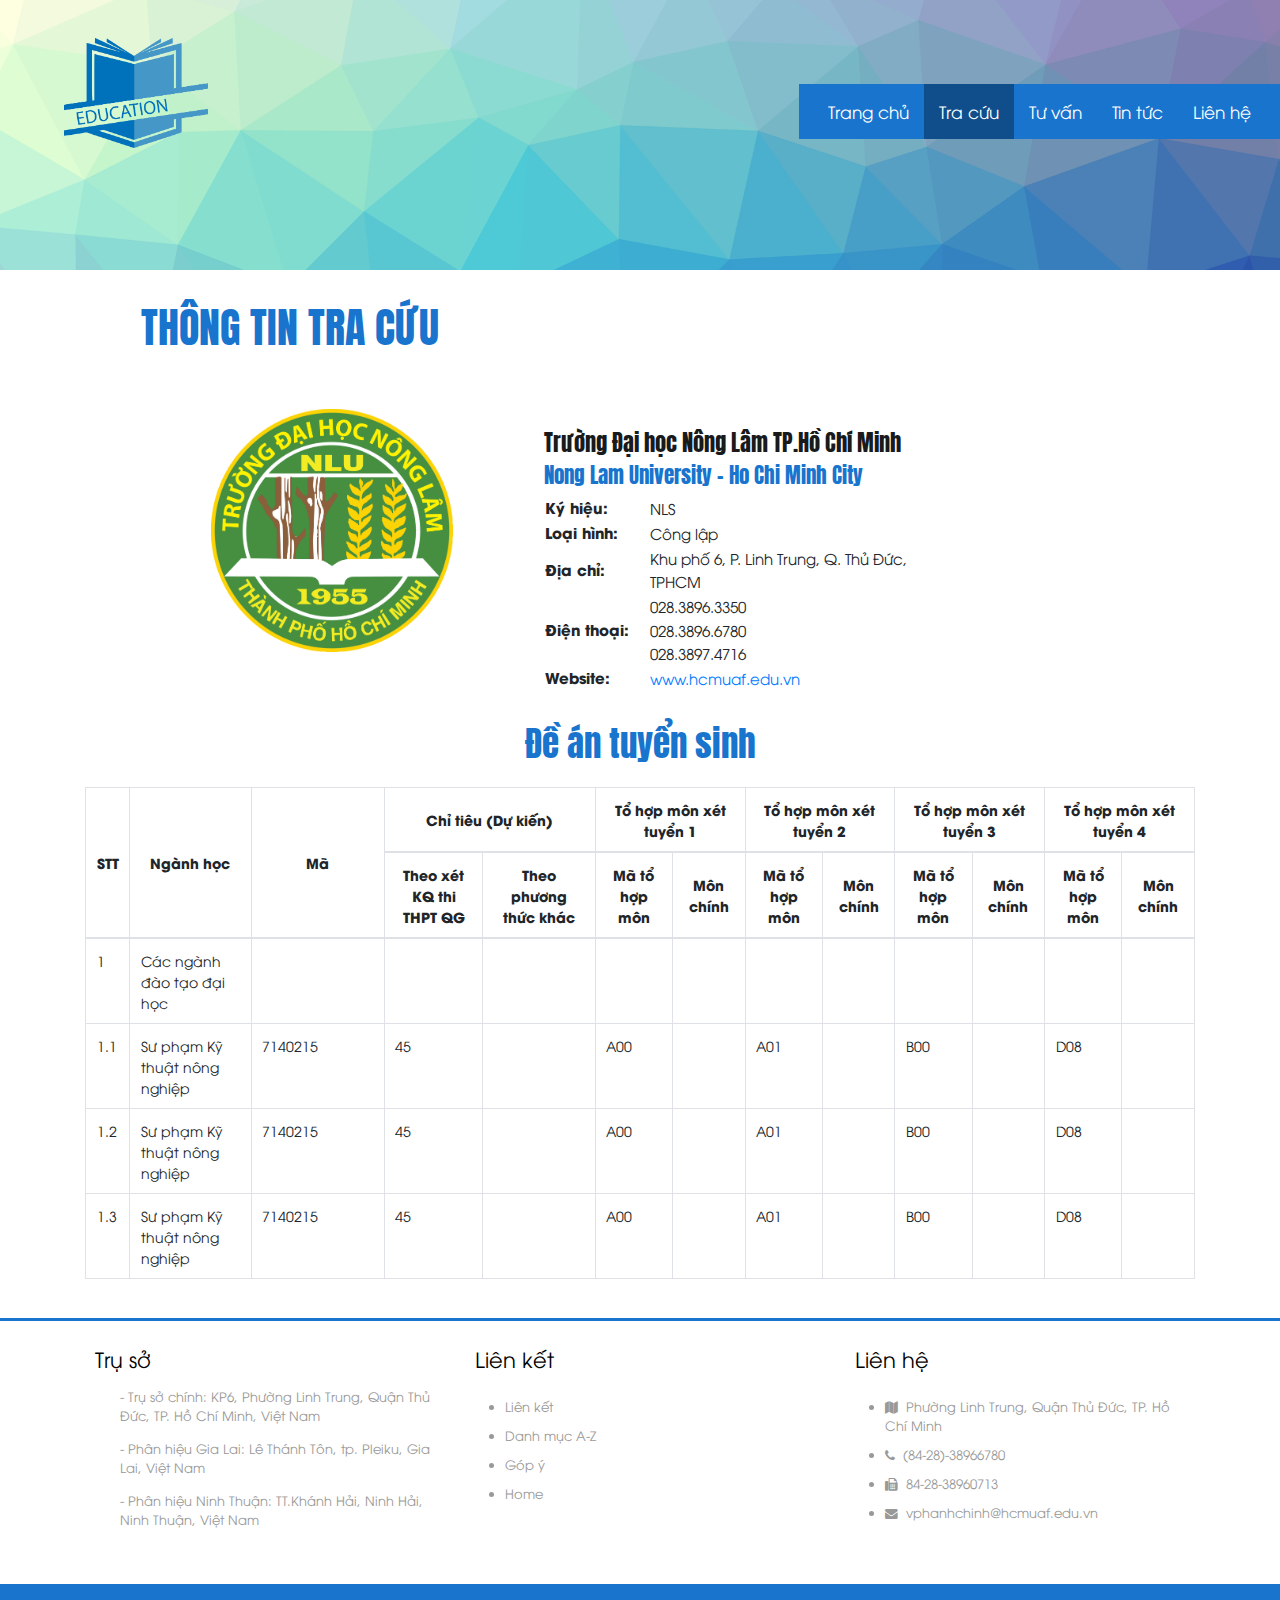
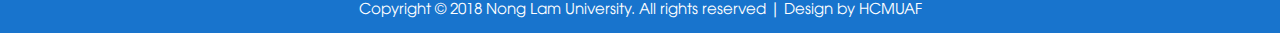
<file: chitietsearch.html>
<!DOCTYPE html PUBLIC "-//W3C//DTD HTML 4.01 Transitional//EN" "http://www.w3.org/TR/html4/loose.dtd">
<html>
<head>
<meta name="viewport" content="width=device-width, initial-scale=1">
<meta http-equiv="Content-Type" content="text/html; charset=UTF-8">
<title></title>
<link rel="stylesheet" href="./lib/css/bootstrap.min.css"
	integrity="sha384-WskhaSGFgHYWDcbwN70/dfYBj47jz9qbsMId/iRN3ewGhXQFZCSftd1LZCfmhktB"
	crossorigin="anonymous">
<link rel="stylesheet" href="./lib/css/openmodal.css">
<link rel="stylesheet" href="./lib/css/font-awesome.css">
<link rel="stylesheet" href="./lib/css/font-awesome.min.css">
<link rel="stylesheet" href="./lib/css/style.css">

<script type="text/javascript" src="./lib/jq/jquery-3.2.0.min.js"></script>
<script type="text/javascript" src="./lib/js/bootstrap.min.js"></script>
</head>

<body>
	<!-- banner -->
	<div class="header banner">
		<div class="logo">
			<a href="index.html"><img
				src="images/b528b5b5d3a22c447a515760f951fba9.png" alt="" /></a>
		</div>
		<nav class="navbar navbar-expand-md navbar-dark top-menu">
		<button class="navbar-toggler" type="button" data-toggle="collapse"
			data-target="#collapsibleNavbar">
			<span class="navbar-toggler-icon"></span>
		</button>
		<div class="collapse navbar-collapse" id="collapsibleNavbar">
			<ul class="navbar-nav">
				<li class="nav-item"><a href="index.html">Trang chủ</a></li>
				<li class="nav-item active"><a href="search.html">Tra cứu</a></li>
				<li class="nav-item"><a href="program.html">Tư vấn</a></li>
				<li class="nav-item"><a href="blog.html">Tin tức</a></li>
				<li class="nav-item"><a href="gallery.html">Liên hệ</a></li>
			</ul>
		</div>
		</nav>
		<div class="clearfix"></div>
	</div>
	<!---->
	<div class="container">
	<div class="content">
		<div class="title">
			<h2>Thông tin tra cứu</h2>
		</div>
		<div class="video-grid">
			<div class="container-fluid">
				<div class="row">
					<div class="col-md-4 video">
						<img src="images/001.png"></img>
					</div>
					<div class="col-md-8 video-info">
						<br>
						<h3>Trường Đại học Nông Lâm TP.Hồ Chí Minh</h3>
						<h4>Nong Lam University - Ho Chi Minh City</h4>
						<div class="table-responsive">
							<table class="table-borderless">
								<tr>
									<td><strong>Ký hiệu: </strong></td>
									<td class="column2">NLS</td>
								</tr>
								<tr>
									<td><strong>Loại hình: </strong></td>
									<td class="column2">Công lập</td>
								</tr>
								<tr>
									<td><strong>Địa chỉ: </strong></td>
									<td class="column2">Khu phố 6, P. Linh Trung, Q. Thủ Đức,
										TPHCM</td>
								</tr>
								<tr>
									<td><strong>Điện thoại: </strong></td>
									<td class="column2">028.3896.3350<br>028.3896.6780<br>028.3897.4716
									</td>
								</tr>
								<td><strong>Website:</strong></td>
								<td class="column2"><a href="http://hcmuaf.edu.vn">www.hcmuaf.edu.vn</a></td>
								</tr>
							</table>
						</div>
					</div>
				</div>
			</div>
		</div>

		<div class="title1">
			<h3>Đề án tuyển sinh</h3>
			<div class="blog-section">
				<div class="table-responsive">
					<table class="table table-bordered">
						<thead>
							<tr>
								<th rowspan="2" width="3%">STT</th>
								<th rowspan="2">Ngành học</th>
								<th rowspan="2" width="12%">Mã</th>
								<th colspan="2">Chỉ tiêu (Dự kiến)</th>
								<th colspan="2">Tổ hợp môn xét tuyển 1</th>
								<th colspan="2">Tổ hợp môn xét tuyển 2</th>
								<th colspan="2">Tổ hợp môn xét tuyển 3</th>
								<th colspan="2">Tổ hợp môn xét tuyển 4</th>
							</tr>

							<tr>
								<th>Theo xét KQ thi THPT QG</th>
								<th>Theo phương thức khác</th>
								<th>Mã tổ hợp môn</th>
								<th>Môn chính</th>
								<th>Mã tổ hợp môn</th>
								<th>Môn chính</th>
								<th>Mã tổ hợp môn</th>
								<th>Môn chính</th>
								<th>Mã tổ hợp môn</th>
								<th>Môn chính</th>
							</tr>
						</thead>

						<tbody>
							<tr>
								<td>1</td>
								<td>Các ngành đào tạo đại học</td>
								<td></td>
								<td></td>
								<td></td>
								<td></td>
								<td></td>
								<td></td>
								<td></td>
								<td></td>
								<td></td>
								<td></td>
								<td></td>
							</tr>
							<tr>
								<td>1.1</td>
								<td>Sư phạm Kỹ thuật nông nghiệp</td>
								<td>7140215</td>
								<td>45</td>
								<td></td>
								<td>A00</td>
								<td></td>
								<td>A01</td>
								<td></td>
								<td>B00</td>
								<td></td>
								<td>D08</td>
								<td></td>
							</tr>

							<tr>
								<td>1.2</td>
								<td>Sư phạm Kỹ thuật nông nghiệp</td>
								<td>7140215</td>
								<td>45</td>
								<td></td>
								<td>A00</td>
								<td></td>
								<td>A01</td>
								<td></td>
								<td>B00</td>
								<td></td>
								<td>D08</td>
								<td></td>
							</tr>

							<tr>
								<td>1.3</td>
								<td>Sư phạm Kỹ thuật nông nghiệp</td>
								<td>7140215</td>
								<td>45</td>
								<td></td>
								<td>A00</td>
								<td></td>
								<td>A01</td>
								<td></td>
								<td>B00</td>
								<td></td>
								<td>D08</td>
								<td></td>
							</tr>
						</tbody>
					</table>
				</div>
			</div>
		</div>
	</div>
</div>
	<!---->
	<div class="footer">
		<div class="container">
			<div class="row ftr-grid">
				<div class="col-md-4 ftr-grid1">
					<h3>Trụ sở</h3>
					<p>- Trụ sở chính: KP6, Phường Linh Trung, Quận Thủ Đức, TP. Hồ
						Chí Minh, Việt Nam</p>
					<p>- Phân hiệu Gia Lai: Lê Thánh Tôn, tp. Pleiku, Gia Lai, Việt
						Nam</p>
					<p>- Phân hiệu Ninh Thuận: TT.Khánh Hải, Ninh Hải, Ninh Thuận,
						Việt Nam</p>
				</div>
				<div class="col-md-4 ftr-grid2">
					<h3>Liên kết</h3>
					<ul>
						<li><a href="index.html"><span></span>Liên kết</a></li>
						<li><a href="#"><span></span>Danh mục A-Z</a></li>
						<li><a href="#"><span></span>Góp ý</a></li>
						<li><a href="index.html"><span></span>Home</a></li>
					</ul>
				</div>
				<div class="col-md-4 ftr-grid3">
					<h3>Liên hệ</h3>
					<ul>
						<li><i class="fa fa-map"></i>&nbsp; Phường Linh Trung, Quận
							Thủ Đức, TP. Hồ Chí Minh</li>
						<li><i class="fa fa-phone"></i>&nbsp; (84-28)-38966780</li>
						<li><i class="fa fa-fax"></i>&nbsp; 84-28-38960713</li>
						<li><i class="fa fa-envelope"></i>&nbsp;
							vphanhchinh@hcmuaf.edu.vn</li>
					</ul>
				</div>
				<div class="clearfix"></div>
			</div>
		</div>
	</div>
	
	<!---->
	<footer class="copywrite">
	<div class="container">
		<p>
			Copyright © 2018 Nong Lam University. All rights reserved | Design by
			<a href="#">HCMUAF</a>
		</p>
	</div>
	</footer>
	<!---->
</body>
</html>
</file>
<file: lib/css/openmodal.css>
.modalDialog {
	position: fixed;
	font-family: Arial, Helvetica, sans-serif;
	top: 0;
	right: 0;
	bottom: 0;
	left: 0;
	background: rgba(0, 0, 0, 0.8);
	z-index: 99999;
	opacity: 0;
	-webkit-transition: opacity 400ms ease-in;
	-moz-transition: opacity 400ms ease-in;
	transition: opacity 400ms ease-in;
	pointer-events: none;
}

.modalDialog:target {
	opacity: 1;
	pointer-events: auto;
}

.modalDialog>div {
	width: 400px;
	position: relative;
	margin: 10% auto;
	padding: 5px 20px 13px 20px;
	border-radius: 10px;
	background: #fff;
	background: -moz-linear-gradient(#fff, #999);
	background: -webkit-linear-gradient(#fff, #999);
	background: -o-linear-gradient(#fff, #999);
}

.close {
	background: #606061;
	color: #FFFFFF;
	line-height: 25px;
	position: absolute;
	right: -12px;
	text-align: center;
	top: -10px;
	width: 24px;
	text-decoration: none;
	font-weight: bold;
	-webkit-border-radius: 12px;
	-moz-border-radius: 12px;
	border-radius: 12px;
	-moz-box-shadow: 1px 1px 3px #000;
	-webkit-box-shadow: 1px 1px 3px #000;
	box-shadow: 1px 1px 3px #000;
}

.close:hover {
	background: #00d9ff;
}

.footer-bar {
	display: block;
	width: 100%;
	height: 45px;
	line-height: 45px;
	background: #111;
	border-top: 1px solid #E62600;
	position: fixed;
	bottom: 0;
	left: 0;
}

.footer-bar .article-wrapper {
	font-family: arial, sans-serif;
	font-size: 14px;
	color: #888;
	float: left;
	margin-left: 10%;
}

.footer-bar .article-link a, .footer-bar .article-link a:visited {
	text-decoration: none;
	color: #fff;
}

.site-link a, .site-link a:visited {
	color: #888;
	font-size: 14px;
	font-family: arial, sans-serif;
	float: right;
	margin-right: 10%;
	text-decoration: none;
}

.site-link a:hover {
	color: #E62600;
}
</file>
<file: lib/css/style.css>
/*---style guide---*/
@font-face {
	font-family: 'Anton-Regular';
	src: url('../fonts/Anton-Regular.ttf') format('truetype');
}

@font-face {
	font-family: 'UTMAvo';
	src: url('../fonts/UTMAvo/UTM AvoItalic.eot');
	src: url('../fonts/UTMAvo/UTM AvoItalic.woff2') format('woff2'),
		url('UTM AvoItalic.eot?#iefix') format('embedded-opentype');
	font-weight: normal;
	font-style: italic;
}

@font-face {
	font-family: 'UTMAvo';
	src: url('../fonts/UTMAvo/UTMAvo-Italic.woff') format('woff'),
		url('UTMAvo-Italic.ttf') format('truetype'),
		url('UTMAvo-Italic.svg#UTMAvo-Italic') format('svg');
	font-weight: normal;
	font-style: italic;
}

@font-face {
	font-family: 'UTMAvo';
	src: url('../fonts/UTMAvo/UTM AvoBold_Italic.eot');
	src: url('../fonts/UTMAvo/UTM AvoBold_Italic.woff2') format('woff2'),
		url('UTM AvoBold_Italic.eot?#iefix') format('embedded-opentype');
	font-weight: bold;
	font-style: italic;
}

@font-face {
	font-family: 'UTMAvo';
	src: url('../fonts/UTMAvo/UTMAvo-BoldItalic.woff') format('woff'),
		url('UTMAvo-BoldItalic.ttf') format('truetype'),
		url('UTMAvo-BoldItalic.svg#UTMAvo-BoldItalic') format('svg');
	font-weight: bold;
	font-style: italic;
}

@font-face {
	font-family: 'UTMAvo';
	src: url('../fonts/UTMAvo/UTM AvoBold.eot');
	src: url('../fonts/UTMAvo/UTM AvoBold.woff2') format('woff2'),
		url('UTM AvoBold.eot?#iefix') format('embedded-opentype');
	font-weight: bold;
	font-style: normal;
}

@font-face {
	font-family: 'UTMAvo';
	src: url('../fonts/UTMAvo/UTMAvoBold.woff') format('woff'),
		url('UTMAvoBold.ttf') format('truetype'),
		url('UTMAvoBold.svg#UTMAvoBold') format('svg');
	font-weight: bold;
	font-style: normal;
}

@font-face {
	font-family: 'UTMAvo';
	src: url('../fonts/UTMAvo/UTM Avo.eot');
	src: url('../fonts/UTMAvo/UTM Avo.woff2') format('woff2'),
		url('UTM Avo.eot?#iefix') format('embedded-opentype');
	font-weight: normal;
	font-style: normal;
}

@font-face {
	font-family: 'UTMAvo';
	src: url('../fonts/UTMAvo/UTMAvo.woff') format('woff'),
		url('UTMAvo.ttf') format('truetype'), url('UTMAvo.svg#UTMAvo')
		format('svg');
	font-weight: normal;
	font-style: normal;
}

a {
	text-decoration: none;
}

a:hover {
	text-decoration: none;
}
/*--- end style guide ---*/
body, html {
	font-family: 'UTMAvo', 'Arial', 'sans-serif';
	font-size: 14px;
	margin: 0 auto;
	width: 100%;
	height: 100%;
	background-color: #fff;
}

/*--- header ---*/
.banner {
	background: url(../../images/background1.png) no-repeat;
	background-size: cover;
	min-height: 270px;
}

.logo {
	float: left;
	margin-left: 5%;
	margin-top: 3%;
}

.logo img {
	width: 15%;
}

.top-menu {
	float: right;
	position: relative;
	background: #1874CD;
	height: 55px;
	margin-top: -5%;
}

.top-menu ul li {
	display: inline-block;
}

.top-menu ul li a {
	display: block;
	color: #fff;
	padding: 15px;
	font-size: 17px;
	text-align: center;
	vertical-align: middle;
}

.top-menu ul li a:hover {
	color: #B0E2FF;
	-webkit-transition: color .5s ease;
	-o-transition: color .5s ease;
	transition: color .5s ease
}

.navbar-nav .active {
	background: #104E8B;
}

/*--- end header ---*/

/*--- content ---*/
.video img {
	width: 80%;
}

.video-grid {
	margin-left: 10%;
	clear: both;
}

.title h2 {
	font-family: 'Anton-Regular';
	font-size: 300%;
	margin-bottom: 1%;
	color: #1874CD;
	margin: 3% 5% 5% 5%;
	text-transform: uppercase;
}

.video-info h3 {
	font-family: 'Anton-Regular';
	font-size: 160%;
	color: #181a1b;
	margin-bottom: 1%;
}

.video-info h4 {
	color: #1874CD;
	font-family: 'Anton-Regular';
	font-size: 150%;
	margin-bottom: 1%;
}

.video-info table tr td {
	font-size: 110%;
}

.video-info table .column2 {
	padding-left: 5%;
}

.title1 h3 {
	font-family: 'Anton-Regular';
	font-size: 250%;
	margin-top: 3%;
	margin-bottom: 2%;
	color: #1874CD;
	text-align: center;
}

.title1 .blog-section .table {
	margin: 0 auto;
	display: block;
}

.title1 .blog-section .table tr th {
	text-align: center;
	vertical-align: middle;
}
/*--- end content ---*/

/*--- footer ---*/
.footer {
	margin-top: 3%;
	border-top: 3px solid #1874CD;
	padding: 15px;
}

.ftr-grid {
	font-size: 90%;
	color: #999;
}

.ftr-grid h3 {
	font-size: 170%;
	color: #000;
	padding: 10px;
}

.ftr-grid1 p {
	margin-left: 10%;
}

.ftr-grid2 ul li {
	padding-top: 10px;
}

.ftr-grid2 ul li a {
	color: #999;
}

.ftr-grid2 ul li a:hover {
	color: #337ab7;
	-webkit-transition: color .5s ease;
	-o-transition: color .5s ease;
	transition: color .5s ease
}

.ftr-grid3 ul li {
	padding-top: 10px;
}

.copywrite {
	position: absolute;
	width: 100%;
	background: #1874CD;
	overflow: hidden;
	text-align: center;
	margin-top: 2%;
}

.copywrite p {
	color: #fff;
	font-size: 110%;
	text-align: center;
	margin-top: 1%;
}

.copywrite p a {
	color: #fff;
}

.copywrite p a:hover {
	color: #B0E2FF;
	-webkit-transition: color .5s ease;
	-o-transition: color .5s ease;
	transition: color .5s ease
}
/*--- end footer ---*/

/*--- reponsive ---*/
@media ( max-width : 768px) {
	span.menu:before {
		content: url(../../images/nav-icon.png);
		cursor: pointer;
		height: 32px;
	}
	.banner {
		background-image: url(../images/background2.jpg) no-repeat;
		background-size: cover;
		background-position: center;
		min-height: 120px;
	}
	.video img {
		width: 40%;
	}
	.title h2 {
		font-size: 200%;
	}
	.video-info h3 {
		font-size: 110%;
	}
	.video-info h4 {
		font-size: 100%;
	}
	.video-info table tr td {
		font-size: 80%;
	}
	.video-info table .column2 {
		padding-left: 5%;
	}
	.title1 h3 {
		font-size: 150%;
	}
	.title1 .blog-section .table {
		width: 95%;
	}
	.copywrite p {
		font-size: 90%;
	}
	.top-menu {
		float: right;
		height: 55px;
		margin-top: -5%;
	}
	.top-menu ul li {
		display: inline-block;
		background: #181a1b;;
	}
	.top-menu ul li a {
		display: block;
		color: #fff;
		padding: 15px;
		font-size: 60%;
	}
	.top-menu ul li a:hover {
		color: #B0E2FF;
		-webkit-transition: color .5s ease;
		-o-transition: color .5s ease;
		transition: color .5s ease
	}
	.navbar-nav .active {
		background: #104E8B;
	}
	.footer {
		margin-top: 2%;
		border-top: 2px solid #1874CD;
		padding: 10px;
	}
	.ftr-grid {
		font-size: 80%;
		color: #999;
	}
	.ftr-grid h3 {
		font-size: 130%;
		color: #000;
		padding: 5px;
	}
	.ftr-grid1 p {
		margin-left: 8%;
	}
	.ftr-grid2 ul li {
		padding-top: 5px;
	}
	.ftr-grid3 ul li {
		padding-top: 5px;
	}
}

/*--- end reponsive ---*/
</file>
